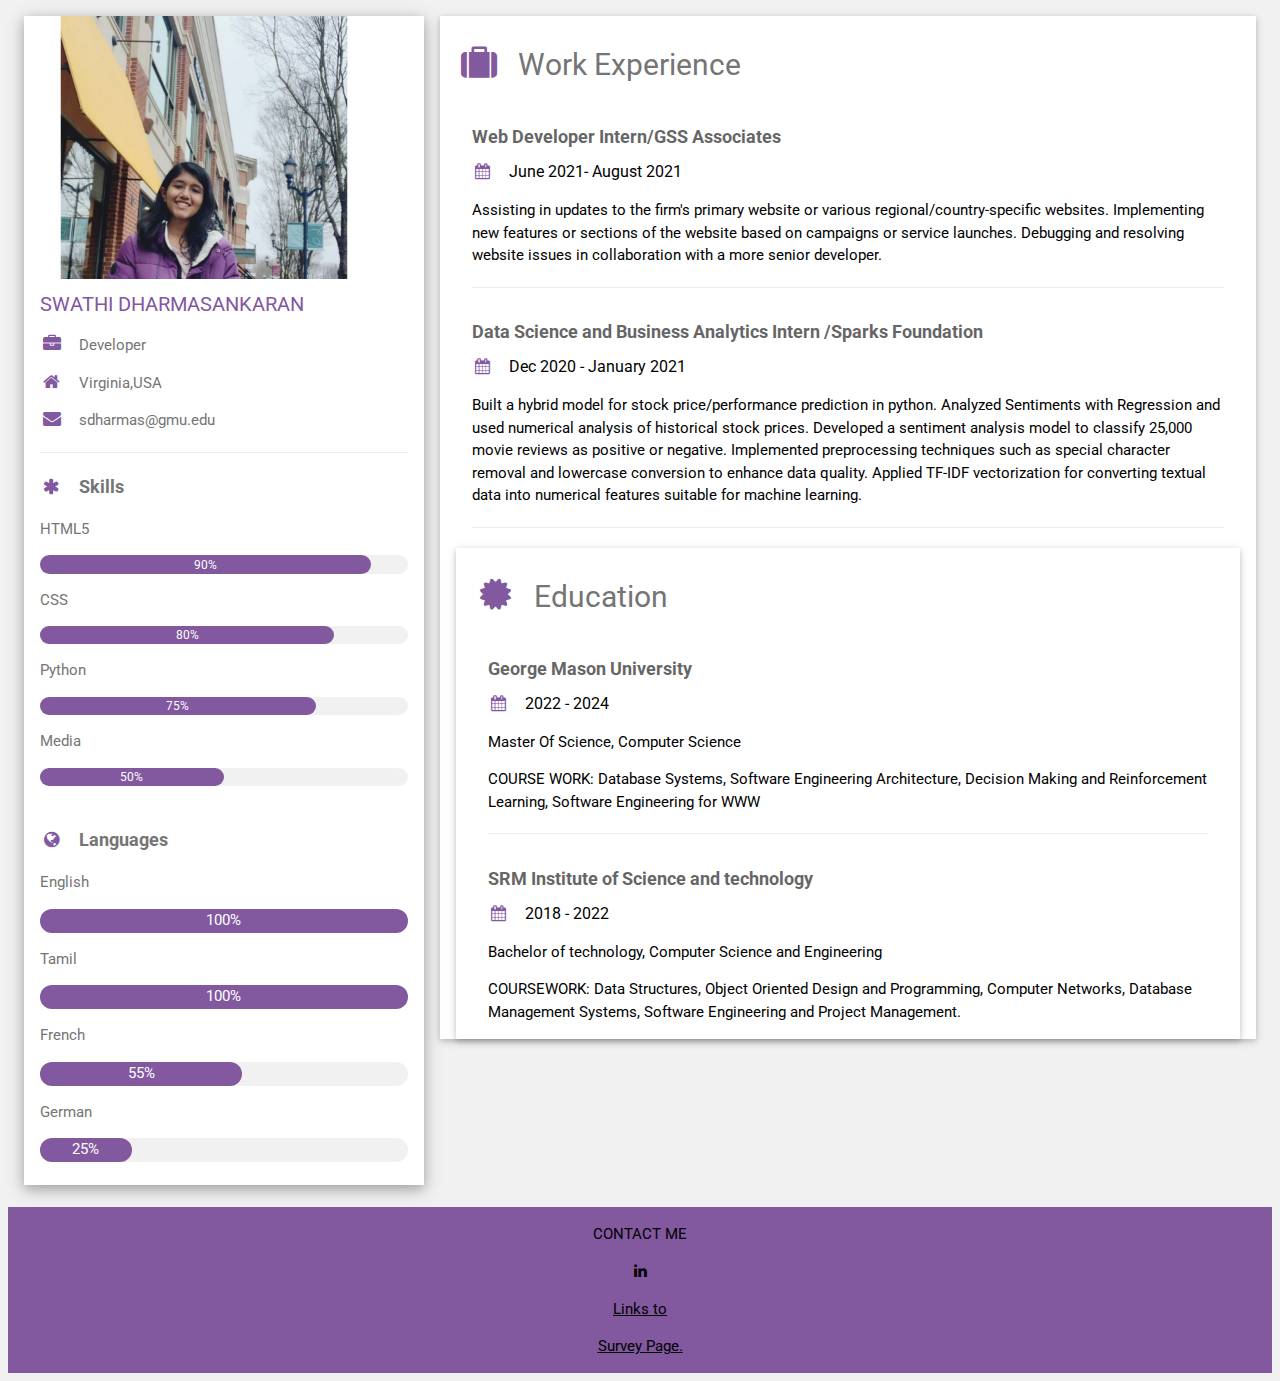
<file: index.html>
<!DOCTYPE html>
<html>
<head>
<title>SDharmasankaran</title>
<meta charset="UTF-8">
<meta name="viewport" content="width=device-width, initial-scale=1">
<link rel="stylesheet" href="main.css">
<link rel='stylesheet' href='https://fonts.googleapis.com/css?family=Roboto'>
<link rel="stylesheet" href="https://cdnjs.cloudflare.com/ajax/libs/font-awesome/4.7.0/css/font-awesome.min.css">
<style>
html,body,h1,h2,h3,h4,h5,h6 {font-family: "Roboto", sans-serif}
</style>
</head>
<body class="w3-light-grey">

<!-- Page Container -->
<div class="w3-content w3-margin-top" style="max-width:1400px;">

  <!-- The Grid -->
  <div class="w3-row-padding">
  
    <!-- Left Column -->
    <div class="w3-third">
    
      <div class="w3-white w3-text-grey w3-card-4">
        <div class="w3-display-container">
          <img src="avatar_hat.jpg" style="width:90%" alt="Avatar">
          <div class="w3-display-bottomleft w3-container w3-text-purple">
            
          </div>
        </div>
        <div class="w3-container">
          <h4 style="color: #82589F;">SWATHI DHARMASANKARAN</h4>
          <p><i class="fa fa-briefcase fa-fw w3-margin-right w3-large" style="color: #82589F;"></i>Developer</p>
          <p><i class="fa fa-home fa-fw w3-margin-right w3-large" style="color: #82589F;"></i>Virginia,USA</p>
          <p><i class="fa fa-envelope fa-fw w3-margin-right w3-large" style="color: #82589F;"></i>sdharmas@gmu.edu</p>
          
          
          <hr>
          <p class="w3-large"><b><i class="fa fa-asterisk fa-fw w3-margin-right" style="color: #82589F;"></i>Skills</b></p>
<p>HTML5</p>
<div class="w3-light-grey w3-round-xlarge w3-small">
    <div class="w3-container w3-center w3-text-white w3-round-xlarge" style="background-color: #82589F; width:90%">90%</div>
</div>
<p>CSS</p>
<div class="w3-light-grey w3-round-xlarge w3-small">
    <div class="w3-container w3-center w3-text-white w3-round-xlarge" style="background-color: #82589F; width:80%">80%</div>
</div>
<p>Python</p>
<div class="w3-light-grey w3-round-xlarge w3-small">
    <div class="w3-container w3-center w3-text-white w3-round-xlarge" style="background-color: #82589F; width:75%">75%</div>
</div>
<p>Media</p>
<div class="w3-light-grey w3-round-xlarge w3-small">
    <div class="w3-container w3-center w3-text-white w3-round-xlarge" style="background-color: #82589F; width:50%">50%</div>
</div>
<br>

<p class="w3-large w3-text-theme"><b><i class="fa fa-globe fa-fw w3-margin-right" style="color: #82589F;"></i>Languages</b></p>
<p>English</p>
<div class="w3-light-grey w3-round-xlarge">
    <div class="w3-round-xlarge w3-center w3-text-white" style="background-color: #82589F; height:24px;width:100%">100%</div>
</div>
<p>Tamil</p>
<div class="w3-light-grey w3-round-xlarge">
    <div class="w3-round-xlarge w3-center w3-text-white" style="background-color: #82589F; height:24px;width:100%">100%</div>
</div>
<p>French</p>
<div class="w3-light-grey w3-round-xlarge">
    <div class="w3-round-xlarge w3-center w3-text-white" style="background-color: #82589F; height:24px;width:55%">55%</div>
</div>
<p>German</p>
<div class="w3-light-grey w3-round-xlarge">
    <div class="w3-round-xlarge w3-center w3-text-white" style="background-color: #82589F; height:24px;width:25%">25%</div>
</div>
<br>
</div>
</div><br>

</div>

    <!-- End Left Column -->
    
    <div class="w3-twothird">

      <div class="w3-container w3-card w3-white w3-margin-bottom">
          <h2 class="w3-text-grey w3-padding-16"><i class="fa fa-suitcase fa-fw w3-margin-right w3-xxlarge" style="color: #82589F;"></i>Work Experience</h2>
          <div class="w3-container">
              <h5 class="w3-opacity"><b>Web Developer Intern/GSS Associates</b></h5>
              <h6><i class="fa fa-calendar fa-fw w3-margin-right" style="color: #82589F;"></i>June 2021- August 2021  <span class="w3-tag" style="background-color: #82589F;"></span></h6>
              <p>Assisting in updates to the firm's primary website or various regional/country-specific websites.
                 Implementing new features or sections of the website based on campaigns or service launches.
                 Debugging and resolving website issues in collaboration with a more senior developer.</p>
              <hr>
          </div>
          <div class="w3-container">
              <h5 class="w3-opacity"><b>Data Science and Business Analytics Intern /Sparks Foundation</b></h5>
              <h6><i class="fa fa-calendar fa-fw w3-margin-right" style="color: #82589F;"></i>Dec 2020 - January 2021</h6>
              <p>Built a hybrid model for stock price/performance prediction in python. Analyzed Sentiments with Regression and used numerical analysis of historical stock prices. Developed a sentiment analysis model to classify 25,000 movie reviews as positive or negative.
                 Implemented preprocessing techniques such as special character removal and lowercase conversion to enhance data quality.
                 Applied TF-IDF vectorization for converting textual data into numerical features suitable for machine learning.</p>
              <hr>
          </div>
  
          <div class="w3-container w3-card w3-white">
              <h2 class="w3-text-grey w3-padding-16"><i class="fa fa-certificate fa-fw w3-margin-right w3-xxlarge" style="color: #82589F;"></i>Education</h2>
              <div class="w3-container">
                  <h5 class="w3-opacity"><b>George Mason University</b></h5>
                  <h6><i class="fa fa-calendar fa-fw w3-margin-right" style="color: #82589F;"></i>2022 - 2024</h6>
                  <p>Master Of Science, Computer Science</p>
                  <p>COURSE WORK: Database Systems, Software Engineering Architecture, Decision Making and Reinforcement Learning, Software Engineering for WWW </p>
                  <hr>
              </div>
              <div class="w3-container">
                  <h5 class="w3-opacity"><b>SRM Institute of Science and technology</b></h5>
                  <h6><i class="fa fa-calendar fa-fw w3-margin-right" style="color: #82589F;"></i>2018 - 2022</h6>
                  <p>Bachelor of technology, Computer Science and Engineering</p>
                  <p>COURSEWORK: Data Structures, Object Oriented Design and Programming, Computer Networks, Database Management Systems, Software Engineering and Project Management.</p>
              </div>
          </div>
  
  </div>
  
    <!-- End Right Column -->
    </div>
    
  <!-- End Grid -->
  </div>
  
  <!-- End Page Container -->
</div>

<footer class="w3-container w3-center" style="background-color: #82589F;">
    <p>CONTACT ME </p>
    <a href="https://www.linkedin.com/in/swathidharmasankaran//" target="_blank" rel="noopener noreferrer">
    <i class="fa fa-linkedin w3-hover-opacity"></i>
    <p>Links to</p>
    
    <a href="http://ec2-3-133-113-158.us-east-2.compute.amazonaws.com/" title="Dept">
            <p>Survey Page.</p>

        
    </a>
   
</footer>

</body>
</html>
</file>
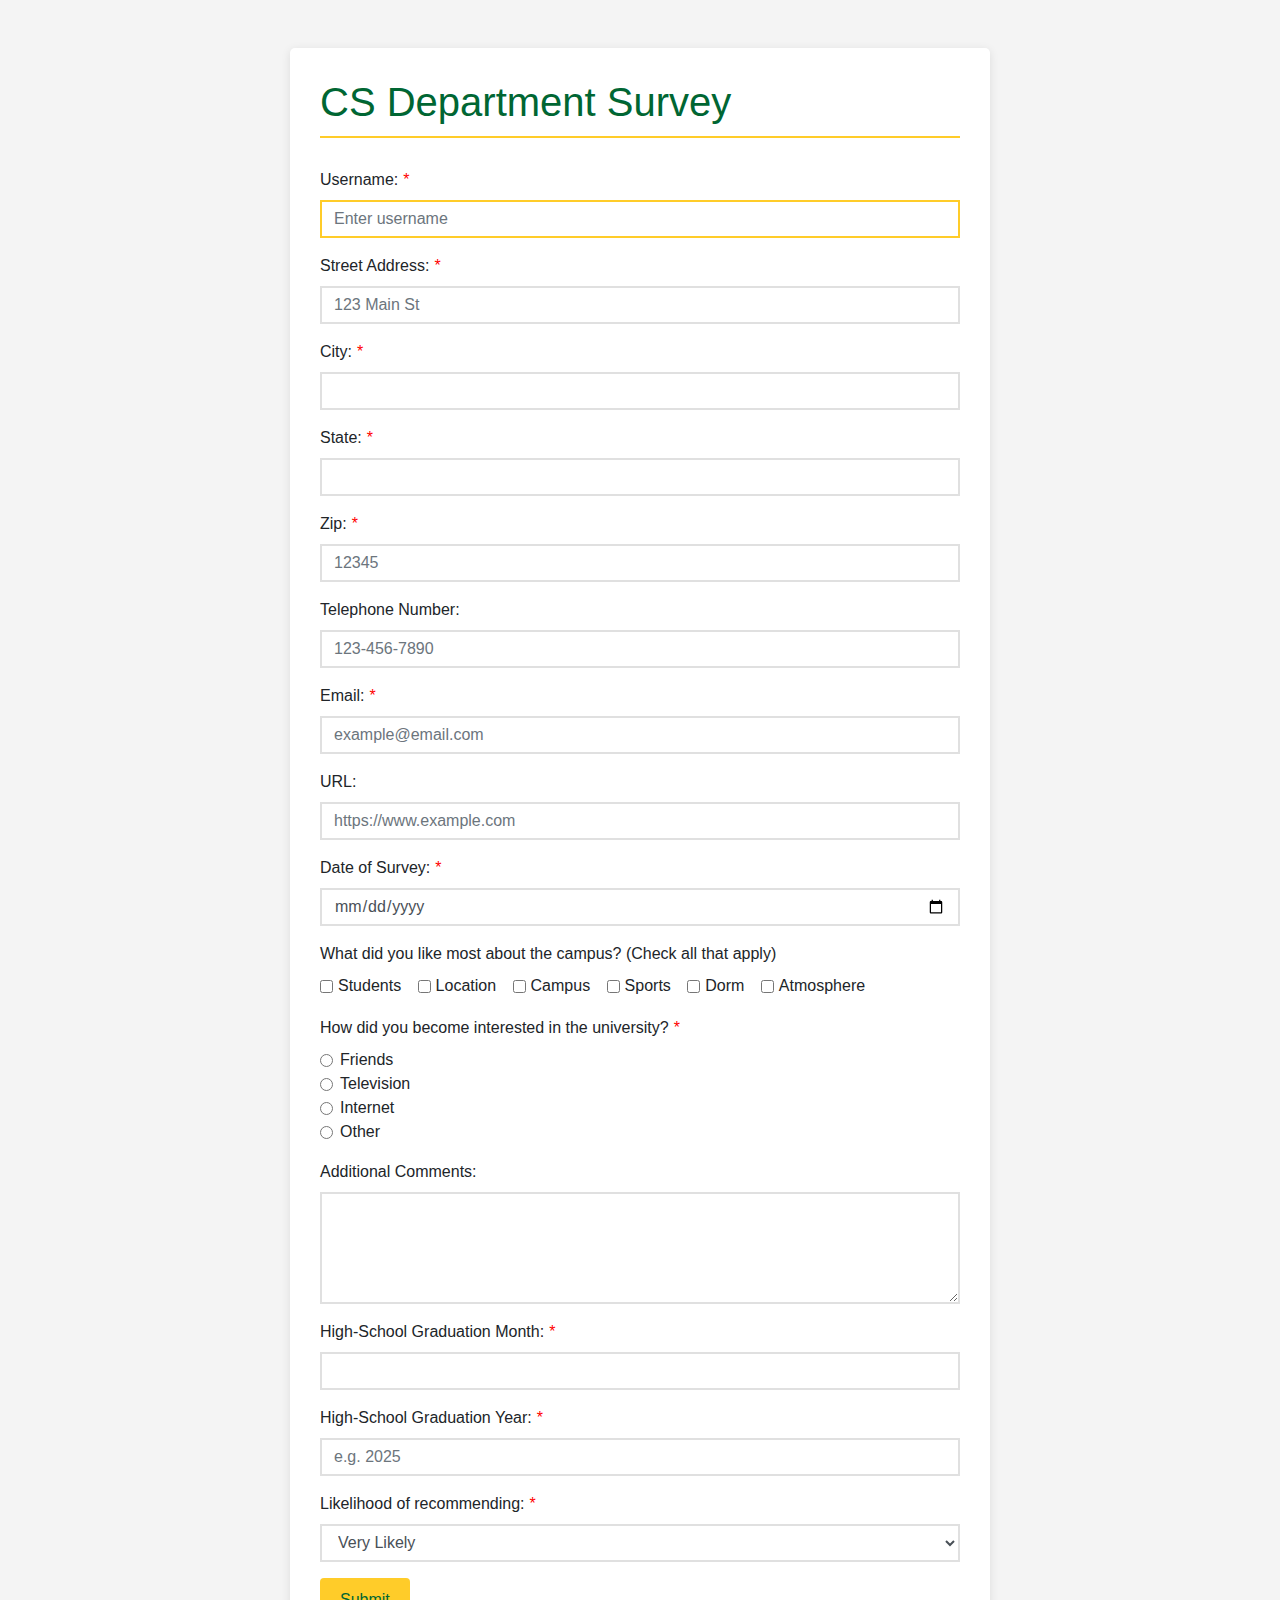
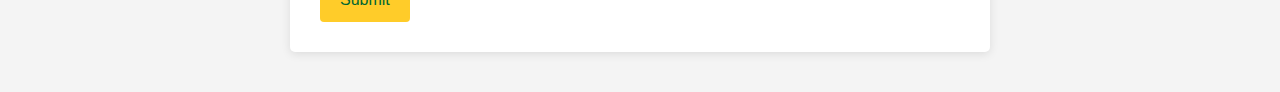
<file: survey.html>
<!DOCTYPE html>
<html lang="en">

<head>
    <meta charset="UTF-8">
    <meta http-equiv="X-UA-Compatible" content="IE=edge">
    <meta name="viewport" content="width=device-width, initial-scale=1.0">
    <title>CS Department Survey</title>

    <!-- Bootstrap CSS -->
    <link href="https://maxcdn.bootstrapcdn.com/bootstrap/4.5.2/css/bootstrap.min.css" rel="stylesheet">

    <!-- External CSS -->
    <link rel="stylesheet" href="styles.css">
</head>

<body onload="document.getElementById('username').focus();">

    <div class="container mt-5">

        <h1>CS Department Survey</h1>

        <form autocomplete="on">
            <div class="form-group">
                <label for="username" class="required-field">Username:</label>
                <input type="text" class="form-control" id="username" placeholder="Enter username" required>
            </div>

            <div class="form-group">
                <label for="address" class="required-field">Street Address:</label>
                <input type="text" class="form-control" id="address" placeholder="123 Main St" required>
            </div>

            <div class="form-group">
                <label for="city" class="required-field">City:</label>
                <input type="text" class="form-control" id="city" required>
            </div>

            <div class="form-group">
                <label for="state" class="required-field">State:</label>
                <input type="text" class="form-control" id="state" required>
            </div>

            <div class="form-group">
                <label for="zip" class="required-field">Zip:</label>
                <input type="text" pattern="\d{5}" class="form-control" id="zip" placeholder="12345" required>
            </div>

            <div class="form-group">
                <label for="phone">Telephone Number:</label>
                <input type="tel" class="form-control" id="phone" placeholder="123-456-7890">
            </div>

            <div class="form-group">
                <label for="email" class="required-field">Email:</label>
                <input type="email" class="form-control" id="email" placeholder="example@email.com" required>
            </div>

            <div class="form-group">
                <label for="url">URL:</label>
                <input type="url" class="form-control" id="url" placeholder="https://www.example.com">
            </div>

            <div class="form-group">
                <label for="dateOfSurvey" class="required-field">Date of Survey:</label>
                <input type="date" class="form-control" id="dateOfSurvey" placeholder="yyyy-mm-dd" required>
            </div>

            <div class="form-group">
                <label>What did you like most about the campus? (Check all that apply)</label><br>
                <div class="form-check form-check-inline">
                    <input class="form-check-input" type="checkbox" value="" id="studentsCheck">
                    <label class="form-check-label" for="studentsCheck">Students</label>
                </div>
                <div class="form-check form-check-inline">
                    <input class="form-check-input" type="checkbox" value="" id="locationCheck">
                    <label class="form-check-label" for="locationCheck">Location</label>
                </div>
                <div class="form-check form-check-inline">
                    <input class="form-check-input" type="checkbox" value="" id="campusCheck">
                    <label class="form-check-label" for="campusCheck">Campus</label>
                </div>
                <div class="form-check form-check-inline">
                    <input class="form-check-input" type="checkbox" value="" id="sportsCheck">
                    <label class="form-check-label" for="sportsCheck">Sports</label>
                </div>
                <div class="form-check form-check-inline">
                    <input class="form-check-input" type="checkbox" value="" id="dormCheck">
                    <label class="form-check-label" for="dormCheck">Dorm</label>
                </div>
                <div class="form-check form-check-inline">
                    <input class="form-check-input" type="checkbox" value="" id="atmosphereCheck">
                    <label class="form-check-label" for="atmosphereCheck">Atmosphere</label>
                </div>
            </div>
            

            <div class="form-group">
                <label class="required-field">How did you become interested in the university?</label>
                
                <div class="form-check">
                    <input class="form-check-input" type="radio" name="interestSource" id="friendsRadio" value="friends" required>
                    <label class="form-check-label" for="friendsRadio">Friends</label>
                </div>
            
                <div class="form-check">
                    <input class="form-check-input" type="radio" name="interestSource" id="TVRadio" value="TV" required>
                    <label class="form-check-label" for="TVRadio">Television</label>
                </div>
            
                <div class="form-check">
                    <input class="form-check-input" type="radio" name="interestSource" id="InternetRadio" value="Internet" required>
                    <label class="form-check-label" for="InternetRadio">Internet</label>
                </div>
            
                <div class="form-check">
                    <input class="form-check-input" type="radio" name="interestSource" id="OthersRadio" value="Others" required>
                    <label class="form-check-label" for="OthersRadio">Other</label>
                </div>
            
            </div>
            
                
          

            <div class="form-group">
                <label for="comments">Additional Comments:</label>
                <textarea class="form-control" id="comments" rows="4"></textarea>
            </div>

            <div class="form-group">
                <label for="graduationMonth" class="required-field">High-School Graduation Month:</label>
                <input list="months" class="form-control" id="graduationMonth" required>
                <datalist id="months">
                    <option value="January">
                    <option value="February">
                    <option value="March">
                    <option value="April">
                    <option value="May">
                    <option value="June">
                    <option value="July">
                    <option value="August">
                    <option value="September">
                    <option value="October">
                    <option value="November">
                    <option value="December">
                </datalist>
            </div>
            
            <div class="form-group">
                <label for="graduationYear" class="required-field">High-School Graduation Year:</label>
                <input type="number" class="form-control" id="graduationYear" placeholder="e.g. 2025" required>
            </div>
            

            <div class="form-group">
                <label for="likelihood" class="required-field">Likelihood of recommending:</label>
                <select class="form-control" id="likelihood" required>
                    <option>Very Likely</option>
                    <option>Likely</option>
                    <option>Unlikely</option>
                </select>
            </div>

            <button type="submit" class="btn btn-primary">Submit</button>
        </form>

        

    </div>

    <!-- Bootstrap JS and jQuery -->
    <script src="https://ajax.googleapis.com/ajax/libs/jquery/3.5.1/jquery.min.js"></script>
    <script src="https://cdnjs.cloudflare.com/ajax/libs/popper.js/1.16.0/umd/popper.min.js"></script>
    <script src="https://maxcdn.bootstrapcdn.com/bootstrap/4.5.2/js/bootstrap.min.js"></script>
</body>

</html>
</file>
<file: styles.css>
/* Global Styles */
body {
    font-family: 'Arial', sans-serif;
    background-color: #f4f4f4;
}

.container {
    background-color: #ffffff;
    padding: 30px;
    border-radius: 5px;
    box-shadow: 0 2px 10px rgba(0, 0, 0, 0.1);
    max-width: 700px;
    margin: 40px auto;
}

h1 {
    color: #006633; /* GMU Green */
    border-bottom: 2px solid #FFCC29; /* GMU Gold */
    padding-bottom: 10px;
    margin-bottom: 30px;
}

/* Form Styles */
.form-control {
    border-radius: 0;
    border: 2px solid #e0e0e0;
    transition: border-color 0.3s;
}

.form-control:focus {
    border-color: #FFCC29; /* GMU Gold */
    box-shadow: none;
}

.required-field::after {
    content: '*';
    color: red;
    margin-left: 5px;
}

.form-check-input {
    margin-top: 6px;
}

.btn-primary {
    background-color: #FFCC29; /* GMU Gold */
    border: none;
    color: #006633; /* GMU Green */
    padding: 10px 20px;
    transition: background-color 0.3s;
}

.btn-primary:hover,
.btn-primary:focus {
    background-color: #e5b025; /* Slightly Darker Gold */
}

.btn-secondary {
    color: #FFCC29; /* GMU Gold */
    background-color: #006633; /* GMU Green */
    border: 2px solid #FFCC29; /* GMU Gold */
    transition: background-color 0.3s, color 0.3s;
}

.btn-secondary:hover,
.btn-secondary:focus {
    color: #006633; /* GMU Green */
    background-color: #FFCC29; /* GMU Gold */
}

/* Responsive Styles */
@media (max-width: 767px) {
    .container {
        margin: 20px 10px;
        padding: 20px;
    }
}
</file>
<file: main.css>
/* W3.CSS 4.15 December 2020 by Jan Egil and Borge Refsnes */
html {
    box-sizing: border-box
}

*,*:before,*:after {
    box-sizing: inherit
}

/* Extract from normalize.css by Nicolas Gallagher and Jonathan Neal git.io/normalize */
html {
    -ms-text-size-adjust: 100%;
    -webkit-text-size-adjust: 100%
}

body {
        font-family: sans-serif;
    }



article,aside,details,figcaption,figure,footer,header,main,menu,nav,section {
    display: block
}

summary {
    display: list-item
}

audio,canvas,progress,video {
    display: inline-block
}

progress {
    vertical-align: baseline
}

audio:not([controls]) {
    display: none;
    height: 0
}

[hidden],template {
    display: none
}

a {
    background-color: transparent
}

a:active,a:hover {
    outline-width: 0
}

abbr[title] {
    border-bottom: none;
    text-decoration: underline;
    text-decoration: underline dotted
}

b,strong {
    font-weight: bolder
}

dfn {
    font-style: italic
}

mark {
    background: #ff0;
    color: #000
}

small {
    font-size: 80%
}

sub,sup {
    font-size: 75%;
    line-height: 0;
    position: relative;
    vertical-align: baseline
}

sub {
    bottom: -0.25em
}

sup {
    top: -0.5em
}

figure {
    margin: 1em 40px
}

img {
    border-style: none
}

code,kbd,pre,samp {
    font-family: monospace,monospace;
    font-size: 1em
}

hr {
    box-sizing: content-box;
    height: 0;
    overflow: visible
}

button,input,select,textarea,optgroup {
    font: inherit;
    margin: 0
}

optgroup {
    font-weight: bold
}

button,input {
    overflow: visible
}

button,select {
    text-transform: none
}

button,[type=button],[type=reset],[type=submit] {
    -webkit-appearance: button
}

button::-moz-focus-inner,[type=button]::-moz-focus-inner,[type=reset]::-moz-focus-inner,[type=submit]::-moz-focus-inner {
    border-style: none;
    padding: 0
}

button:-moz-focusring,[type=button]:-moz-focusring,[type=reset]:-moz-focusring,[type=submit]:-moz-focusring {
    outline: 1px dotted ButtonText
}

fieldset {
    border: 1px solid #c0c0c0;
    margin: 0 2px;
    padding: .35em .625em .75em
}

legend {
    color: inherit;
    display: table;
    max-width: 100%;
    padding: 0;
    white-space: normal
}

textarea {
    overflow: auto
}

[type=checkbox],[type=radio] {
    padding: 0
}

[type=number]::-webkit-inner-spin-button,[type=number]::-webkit-outer-spin-button {
    height: auto
}

[type=search] {
    -webkit-appearance: textfield;
    outline-offset: -2px
}

[type=search]::-webkit-search-decoration {
    -webkit-appearance: none
}

::-webkit-file-upload-button {
    -webkit-appearance: button;
    font: inherit
}

/* End extract */
html,body {
    font-family: Verdana,sans-serif;
    font-size: 15px;
    line-height: 1.5
}

html {
    overflow-x: hidden
}

h1 {
    font-size: 36px
}

h2 {
    font-size: 30px
}

h3 {
    font-size: 24px
}

h4 {
    font-size: 20px
}

h5 {
    font-size: 18px
}

h6 {
    font-size: 16px
}

.w3-serif {
    font-family: serif
}

.w3-sans-serif {
    font-family: sans-serif
}

.w3-cursive {
    font-family: cursive
}

.w3-monospace {
    font-family: monospace
}

h1,h2,h3,h4,h5,h6 {
    font-family: "Segoe UI",Arial,sans-serif;
    font-weight: 400;
    margin: 10px 0
}

.w3-wide {
    letter-spacing: 4px
}

hr {
    border: 0;
    border-top: 1px solid #eee;
    margin: 20px 0
}

.w3-image {
    max-width: 100%;
    height: auto
}

img {
    vertical-align: middle
}

a {
    color: inherit
}

.w3-table,.w3-table-all {
    border-collapse: collapse;
    border-spacing: 0;
    width: 100%;
    display: table
}

.w3-table-all {
    border: 1px solid #ccc
}

.w3-bordered tr,.w3-table-all tr {
    border-bottom: 1px solid #ddd
}

.w3-striped tbody tr:nth-child(even) {
    background-color: #f1f1f1
}

.w3-table-all tr:nth-child(odd) {
    background-color: #fff
}

.w3-table-all tr:nth-child(even) {
    background-color: #f1f1f1
}

.w3-hoverable tbody tr:hover,.w3-ul.w3-hoverable li:hover {
    background-color: #ccc
}

.w3-centered tr th,.w3-centered tr td {
    text-align: center
}

.w3-table td,.w3-table th,.w3-table-all td,.w3-table-all th {
    padding: 8px 8px;
    display: table-cell;
    text-align: left;
    vertical-align: top
}

.w3-table th:first-child,.w3-table td:first-child,.w3-table-all th:first-child,.w3-table-all td:first-child {
    padding-left: 16px
}

.w3-btn,.w3-button {
    border: none;
    display: inline-block;
    padding: 8px 16px;
    vertical-align: middle;
    overflow: hidden;
    text-decoration: none;
    color: inherit;
    background-color: inherit;
    text-align: center;
    cursor: pointer;
    white-space: nowrap
}

.w3-btn:hover {
    box-shadow: 0 8px 16px 0 rgba(0,0,0,0.2),0 6px 20px 0 rgba(0,0,0,0.19)
}

.w3-btn,.w3-button {
    -webkit-touch-callout: none;
    -webkit-user-select: none;
    -khtml-user-select: none;
    -moz-user-select: none;
    -ms-user-select: none;
    user-select: none
}

.w3-disabled,.w3-btn:disabled,.w3-button:disabled {
    cursor: not-allowed;
    opacity: 0.3
}

.w3-disabled *,:disabled * {
    pointer-events: none
}

.w3-btn.w3-disabled:hover,.w3-btn:disabled:hover {
    box-shadow: none
}

.w3-badge,.w3-tag {
    background-color: #000;
    color: #fff;
    display: inline-block;
    padding-left: 8px;
    padding-right: 8px;
    text-align: center
}

.w3-badge {
    border-radius: 50%
}

.w3-ul {
    list-style-type: none;
    padding: 0;
    margin: 0
}

.w3-ul li {
    padding: 8px 16px;
    border-bottom: 1px solid #ddd
}

.w3-ul li:last-child {
    border-bottom: none
}

.w3-tooltip,.w3-display-container {
    position: relative
}

.w3-tooltip .w3-text {
    display: none
}

.w3-tooltip:hover .w3-text {
    display: inline-block
}

.w3-ripple:active {
    opacity: 0.5
}

.w3-ripple {
    transition: opacity 0s
}

.w3-input {
    padding: 8px;
    display: block;
    border: none;
    border-bottom: 1px solid #ccc;
    width: 100%
}

.w3-select {
    padding: 9px 0;
    width: 100%;
    border: none;
    border-bottom: 1px solid #ccc
}

.w3-dropdown-click,.w3-dropdown-hover {
    position: relative;
    display: inline-block;
    cursor: pointer
}

.w3-dropdown-hover:hover .w3-dropdown-content {
    display: block
}

.w3-dropdown-hover:first-child,.w3-dropdown-click:hover {
    background-color: #ccc;
    color: #000
}

.w3-dropdown-hover:hover > .w3-button:first-child,.w3-dropdown-click:hover > .w3-button:first-child {
    background-color: #ccc;
    color: #000
}

.w3-dropdown-content {
    cursor: auto;
    color: #000;
    background-color: #fff;
    display: none;
    position: absolute;
    min-width: 160px;
    margin: 0;
    padding: 0;
    z-index: 1
}

.w3-check,.w3-radio {
    width: 24px;
    height: 24px;
    position: relative;
    top: 6px
}

.w3-sidebar {
    height: 100%;
    width: 200px;
    background-color: #fff;
    position: fixed!important;
    z-index: 1;
    overflow: auto
}

.w3-bar-block .w3-dropdown-hover,.w3-bar-block .w3-dropdown-click {
    width: 100%
}

.w3-bar-block .w3-dropdown-hover .w3-dropdown-content,.w3-bar-block .w3-dropdown-click .w3-dropdown-content {
    min-width: 100%
}

.w3-bar-block .w3-dropdown-hover .w3-button,.w3-bar-block .w3-dropdown-click .w3-button {
    width: 100%;
    text-align: left;
    padding: 8px 16px
}

.w3-main,#main {
    transition: margin-left .4s
}

.w3-modal {
    z-index: 3;
    display: none;
    padding-top: 100px;
    position: fixed;
    left: 0;
    top: 0;
    width: 100%;
    height: 100%;
    overflow: auto;
    background-color: rgb(0,0,0);
    background-color: rgba(0,0,0,0.4)
}

.w3-modal-content {
    margin: auto;
    background-color: #fff;
    position: relative;
    padding: 0;
    outline: 0;
    width: 600px
}

.w3-bar {
    width: 100%;
    overflow: hidden
}

.w3-center .w3-bar {
    display: inline-block;
    width: auto
}

.w3-bar .w3-bar-item {
    padding: 8px 16px;
    float: left;
    width: auto;
    border: none;
    display: block;
    outline: 0
}

.w3-bar .w3-dropdown-hover,.w3-bar .w3-dropdown-click {
    position: static;
    float: left
}

.w3-bar .w3-button {
    white-space: normal
}

.w3-bar-block .w3-bar-item {
    width: 100%;
    display: block;
    padding: 8px 16px;
    text-align: left;
    border: none;
    white-space: normal;
    float: none;
    outline: 0
}

.w3-bar-block.w3-center .w3-bar-item {
    text-align: center
}

.w3-block {
    display: block;
    width: 100%
}

.w3-responsive {
    display: block;
    overflow-x: auto
}

.w3-container:after,.w3-container:before,.w3-panel:after,.w3-panel:before,.w3-row:after,.w3-row:before,.w3-row-padding:after,.w3-row-padding:before, .w3-cell-row:before,.w3-cell-row:after,.w3-clear:after,.w3-clear:before,.w3-bar:before,.w3-bar:after {
    content: "";
    display: table;
    clear: both
}

.w3-col,.w3-half,.w3-third,.w3-twothird,.w3-threequarter,.w3-quarter {
    float: left;
    width: 100%
}

.w3-col.s1 {
    width: 8.33333%
}

.w3-col.s2 {
    width: 16.66666%
}

.w3-col.s3 {
    width: 24.99999%
}

.w3-col.s4 {
    width: 33.33333%
}

.w3-col.s5 {
    width: 41.66666%
}

.w3-col.s6 {
    width: 49.99999%
}

.w3-col.s7 {
    width: 58.33333%
}

.w3-col.s8 {
    width: 66.66666%
}

.w3-col.s9 {
    width: 74.99999%
}

.w3-col.s10 {
    width: 83.33333%
}

.w3-col.s11 {
    width: 91.66666%
}

.w3-col.s12 {
    width: 99.99999%
}

@media (min-width: 601px) {
    .w3-col.m1 {
        width:8.33333%
    }

    .w3-col.m2 {
        width: 16.66666%
    }

    .w3-col.m3,.w3-quarter {
        width: 24.99999%
    }

    .w3-col.m4,.w3-third {
        width: 33.33333%
    }

    .w3-col.m5 {
        width: 41.66666%
    }

    .w3-col.m6,.w3-half {
        width: 49.99999%
    }

    .w3-col.m7 {
        width: 58.33333%
    }

    .w3-col.m8,.w3-twothird {
        width: 66.66666%
    }

    .w3-col.m9,.w3-threequarter {
        width: 74.99999%
    }

    .w3-col.m10 {
        width: 83.33333%
    }

    .w3-col.m11 {
        width: 91.66666%
    }

    .w3-col.m12 {
        width: 99.99999%
    }
}

@media (min-width: 993px) {
    .w3-col.l1 {
        width:8.33333%
    }

    .w3-col.l2 {
        width: 16.66666%
    }

    .w3-col.l3 {
        width: 24.99999%
    }

    .w3-col.l4 {
        width: 33.33333%
    }

    .w3-col.l5 {
        width: 41.66666%
    }

    .w3-col.l6 {
        width: 49.99999%
    }

    .w3-col.l7 {
        width: 58.33333%
    }

    .w3-col.l8 {
        width: 66.66666%
    }

    .w3-col.l9 {
        width: 74.99999%
    }

    .w3-col.l10 {
        width: 83.33333%
    }

    .w3-col.l11 {
        width: 91.66666%
    }

    .w3-col.l12 {
        width: 99.99999%
    }
}

.w3-rest {
    overflow: hidden
}

.w3-stretch {
    margin-left: -16px;
    margin-right: -16px
}

.w3-content,.w3-auto {
    margin-left: auto;
    margin-right: auto
}

.w3-content {
    max-width: 980px
}

.w3-auto {
    max-width: 1140px
}

.w3-cell-row {
    display: table;
    width: 100%
}

.w3-cell {
    display: table-cell
}

.w3-cell-top {
    vertical-align: top
}

.w3-cell-middle {
    vertical-align: middle
}

.w3-cell-bottom {
    vertical-align: bottom
}

.w3-hide {
    display: none!important
}

.w3-show-block,.w3-show {
    display: block!important
}

.w3-show-inline-block {
    display: inline-block!important
}

@media (max-width: 1205px) {
    .w3-auto {
        max-width:95%
    }
}

@media (max-width: 600px) {
    .w3-modal-content {
        margin:0 10px;
        width: auto!important
    }

    .w3-modal {
        padding-top: 30px
    }

    .w3-dropdown-hover.w3-mobile .w3-dropdown-content,.w3-dropdown-click.w3-mobile .w3-dropdown-content {
        position: relative
    }

    .w3-hide-small {
        display: none!important
    }

    .w3-mobile {
        display: block;
        width: 100%!important
    }

    .w3-bar-item.w3-mobile,.w3-dropdown-hover.w3-mobile,.w3-dropdown-click.w3-mobile {
        text-align: center
    }

    .w3-dropdown-hover.w3-mobile,.w3-dropdown-hover.w3-mobile .w3-btn,.w3-dropdown-hover.w3-mobile .w3-button,.w3-dropdown-click.w3-mobile,.w3-dropdown-click.w3-mobile .w3-btn,.w3-dropdown-click.w3-mobile .w3-button {
        width: 100%
    }
}

@media (max-width: 768px) {
    .w3-modal-content {
        width:500px
    }

    .w3-modal {
        padding-top: 50px
    }
}

@media (min-width: 993px) {
    .w3-modal-content {
        width:900px
    }

    .w3-hide-large {
        display: none!important
    }

    .w3-sidebar.w3-collapse {
        display: block!important
    }
}

@media (max-width: 992px) and (min-width:601px) {
    .w3-hide-medium {
        display:none!important
    }
}

@media (max-width: 992px) {
    .w3-sidebar.w3-collapse {
        display:none
    }

    .w3-main {
        margin-left: 0!important;
        margin-right: 0!important
    }

    .w3-auto {
        max-width: 100%
    }
}

.w3-top,.w3-bottom {
    position: fixed;
    width: 100%;
    z-index: 1
}

.w3-top {
    top: 0
}

.w3-bottom {
    bottom: 0
}

.w3-overlay {
    position: fixed;
    display: none;
    width: 100%;
    height: 100%;
    top: 0;
    left: 0;
    right: 0;
    bottom: 0;
    background-color: rgba(0,0,0,0.5);
    z-index: 2
}

.w3-display-topleft {
    position: absolute;
    left: 0;
    top: 0
}

.w3-display-topright {
    position: absolute;
    right: 0;
    top: 0
}

.w3-display-bottomleft {
    position: absolute;
    left: 0;
    bottom: 0
}

.w3-display-bottomright {
    position: absolute;
    right: 0;
    bottom: 0
}

.w3-display-middle {
    position: absolute;
    top: 50%;
    left: 50%;
    transform: translate(-50%,-50%);
    -ms-transform: translate(-50%,-50%)
}

.w3-display-left {
    position: absolute;
    top: 50%;
    left: 0%;
    transform: translate(0%,-50%);
    -ms-transform: translate(-0%,-50%)
}

.w3-display-right {
    position: absolute;
    top: 50%;
    right: 0%;
    transform: translate(0%,-50%);
    -ms-transform: translate(0%,-50%)
}

.w3-display-topmiddle {
    position: absolute;
    left: 50%;
    top: 0;
    transform: translate(-50%,0%);
    -ms-transform: translate(-50%,0%)
}

.w3-display-bottommiddle {
    position: absolute;
    left: 50%;
    bottom: 0;
    transform: translate(-50%,0%);
    -ms-transform: translate(-50%,0%)
}

.w3-display-container:hover .w3-display-hover {
    display: block
}

.w3-display-container:hover span.w3-display-hover {
    display: inline-block
}

.w3-display-hover {
    display: none
}

.w3-display-position {
    position: absolute
}

.w3-circle {
    border-radius: 50%
}

.w3-round-small {
    border-radius: 2px
}

.w3-round,.w3-round-medium {
    border-radius: 4px
}

.w3-round-large {
    border-radius: 8px
}

.w3-round-xlarge {
    border-radius: 16px
}

.w3-round-xxlarge {
    border-radius: 32px
}

.w3-row-padding,.w3-row-padding>.w3-half,.w3-row-padding>.w3-third,.w3-row-padding>.w3-twothird,.w3-row-padding>.w3-threequarter,.w3-row-padding>.w3-quarter,.w3-row-padding>.w3-col {
    padding: 0 8px
}

.w3-container,.w3-panel {
    padding: 0.01em 16px
}

.w3-panel {
    margin-top: 16px;
    margin-bottom: 16px
}

.w3-code,.w3-codespan {
    font-family: Consolas,"courier new";
    font-size: 16px
}

.w3-code {
    width: auto;
    background-color: #fff;
    padding: 8px 12px;
    border-left: 4px solid #E74292;
    word-wrap: break-word
}

.w3-codespan {
    color: crimson;
    background-color: #f1f1f1;
    padding-left: 4px;
    padding-right: 4px;
    font-size: 110%
}

.w3-card,.w3-card-2 {
    box-shadow: 0 2px 5px 0 rgba(0,0,0,0.16),0 2px 10px 0 rgba(0,0,0,0.12)
}

.w3-card-4,.w3-hover-shadow:hover {
    box-shadow: 0 4px 10px 0 rgba(0,0,0,0.2),0 4px 20px 0 rgba(0,0,0,0.19)
}

.w3-spin {
    animation: w3-spin 2s infinite linear
}

@keyframes w3-spin {
    0% {
        transform: rotate(0deg)
    }

    100% {
        transform: rotate(359deg)
    }
}

.w3-animate-fading {
    animation: fading 10s infinite
}

@keyframes fading {
    0% {
        opacity: 0
    }

    50% {
        opacity: 1
    }

    100% {
        opacity: 0
    }
}

.w3-animate-opacity {
    animation: opac 0.8s
}

@keyframes opac {
    from {
        opacity: 0
    }

    to {
        opacity: 1
    }
}

.w3-animate-top {
    position: relative;
    animation: animatetop 0.4s
}

@keyframes animatetop {
    from {
        top: -300px;
        opacity: 0
    }

    to {
        top: 0;
        opacity: 1
    }
}

.w3-animate-left {
    position: relative;
    animation: animateleft 0.4s
}

@keyframes animateleft {
    from {
        left: -300px;
        opacity: 0
    }

    to {
        left: 0;
        opacity: 1
    }
}

.w3-animate-right {
    position: relative;
    animation: animateright 0.4s
}

@keyframes animateright {
    from {
        right: -300px;
        opacity: 0
    }

    to {
        right: 0;
        opacity: 1
    }
}

.w3-animate-bottom {
    position: relative;
    animation: animatebottom 0.4s
}

@keyframes animatebottom {
    from {
        bottom: -300px;
        opacity: 0
    }

    to {
        bottom: 0;
        opacity: 1
    }
}

.w3-animate-zoom {
    animation: animatezoom 0.6s
}

@keyframes animatezoom {
    from {
        transform: scale(0)
    }

    to {
        transform: scale(1)
    }
}

.w3-animate-input {
    transition: width 0.4s ease-in-out
}

.w3-animate-input:focus {
    width: 100%!important
}

.w3-opacity,.w3-hover-opacity:hover {
    opacity: 0.60
}

.w3-opacity-off,.w3-hover-opacity-off:hover {
    opacity: 1
}

.w3-opacity-max {
    opacity: 0.25
}

.w3-opacity-min {
    opacity: 0.75
}

.w3-greyscale-max,.w3-grayscale-max,.w3-hover-greyscale:hover,.w3-hover-grayscale:hover {
    filter: grayscale(100%)
}

.w3-greyscale,.w3-grayscale {
    filter: grayscale(75%)
}

.w3-greyscale-min,.w3-grayscale-min {
    filter: grayscale(50%)
}

.w3-sepia {
    filter: sepia(75%)
}

.w3-sepia-max,.w3-hover-sepia:hover {
    filter: sepia(100%)
}

.w3-sepia-min {
    filter: sepia(50%)
}

.w3-tiny {
    font-size: 10px!important
}

.w3-small {
    font-size: 12px!important
}

.w3-medium {
    font-size: 15px!important
}

.w3-large {
    font-size: 18px!important
}

.w3-xlarge {
    font-size: 24px!important
}

.w3-xxlarge {
    font-size: 36px!important
}

.w3-xxxlarge {
    font-size: 48px!important
}

.w3-jumbo {
    font-size: 64px!important
}

.w3-left-align {
    text-align: left!important
}

.w3-right-align {
    text-align: right!important
}

.w3-justify {
    text-align: justify!important
}

.w3-center {
    text-align: center!important
}

.w3-border-0 {
    border: 0!important
}

.w3-border {
    border: 1px solid #ccc!important
}

.w3-border-top {
    border-top: 1px solid #ccc!important
}

.w3-border-bottom {
    border-bottom: 1px solid #ccc!important
}

.w3-border-left {
    border-left: 1px solid #ccc!important
}

.w3-border-right {
    border-right: 1px solid #ccc!important
}

.w3-topbar {
    border-top: 6px solid #ccc!important
}

.w3-bottombar {
    border-bottom: 6px solid #ccc!important
}

.w3-leftbar {
    border-left: 6px solid #ccc!important
}

.w3-rightbar {
    border-right: 6px solid #ccc!important
}

.w3-section,.w3-code {
    margin-top: 16px!important;
    margin-bottom: 16px!important
}

.w3-margin {
    margin: 16px!important
}

.w3-margin-top {
    margin-top: 16px!important
}

.w3-margin-bottom {
    margin-bottom: 16px!important
}

.w3-margin-left {
    margin-left: 16px!important
}

.w3-margin-right {
    margin-right: 16px!important
}

.w3-padding-small {
    padding: 4px 8px!important
}

.w3-padding {
    padding: 8px 16px!important
}

.w3-padding-large {
    padding: 12px 24px!important
}

.w3-padding-16 {
    padding-top: 16px!important;
    padding-bottom: 16px!important
}

.w3-padding-24 {
    padding-top: 24px!important;
    padding-bottom: 24px!important
}

.w3-padding-32 {
    padding-top: 32px!important;
    padding-bottom: 32px!important
}

.w3-padding-48 {
    padding-top: 48px!important;
    padding-bottom: 48px!important
}

.w3-padding-64 {
    padding-top: 64px!important;
    padding-bottom: 64px!important
}

.w3-padding-top-64 {
    padding-top: 64px!important
}

.w3-padding-top-48 {
    padding-top: 48px!important
}

.w3-padding-top-32 {
    padding-top: 32px!important
}

.w3-padding-top-24 {
    padding-top: 24px!important
}

.w3-left {
    float: left!important
}

.w3-right {
    float: right!important
}

.w3-button:hover {
    color: #000!important;
    background-color: #ccc!important
}

.w3-transparent,.w3-hover-none:hover {
    background-color: transparent!important
}

.w3-hover-none:hover {
    box-shadow: none!important
}

/* Colors */
.w3-amber,.w3-hover-amber:hover {
    color: #000!important;
    background-color: #ffc107!important
}

.w3-aqua,.w3-hover-aqua:hover {
    color: #000!important;
    background-color: #00ffff!important
}

.w3-blue,.w3-hover-blue:hover {
    color: #fff!important;
    background-color: #2196F3!important
}

.w3-light-blue,.w3-hover-light-blue:hover {
    color: #000!important;
    background-color: #87CEEB!important
}

.w3-brown,.w3-hover-brown:hover {
    color: #fff!important;
    background-color: #795548!important
}

.w3-cyan,.w3-hover-cyan:hover {
    color: #000!important;
    background-color: #00bcd4!important
}

.w3-blue-grey,.w3-hover-blue-grey:hover,.w3-blue-gray,.w3-hover-blue-gray:hover {
    color: #fff!important;
    background-color: #607d8b!important
}

.w3-green,.w3-hover-green:hover {
    color: #fff!important;
    background-color: #4CAF50!important
}

.w3-light-green,.w3-hover-light-green:hover {
    color: #000!important;
    background-color: #8bc34a!important
}

.w3-indigo,.w3-hover-indigo:hover {
    color: #fff!important;
    background-color: #3f51b5!important
}

.w3-khaki,.w3-hover-khaki:hover {
    color: #000!important;
    background-color: #f0e68c!important
}

.w3-lime,.w3-hover-lime:hover {
    color: #000!important;
    background-color: #cddc39!important
}

.w3-orange,.w3-hover-orange:hover {
    color: #000!important;
    background-color: #ff9800!important
}

.w3-deep-orange,.w3-hover-deep-orange:hover {
    color: #fff!important;
    background-color: #ff5722!important
}

.w3-pink,.w3-hover-pink:hover {
    color: #fff!important;
    background-color: #e91e63!important
}

.w3-purple,.w3-hover-purple:hover {
    color: #fff!important;
    background-color: #9c27b0!important
}

.w3-deep-purple,.w3-hover-deep-purple:hover {
    color: #fff!important;
    background-color: #673ab7!important
}

.w3-red,.w3-hover-red:hover {
    color: #fff!important;
    background-color: #f44336!important
}

.w3-sand,.w3-hover-sand:hover {
    color: #000!important;
    background-color: #fdf5e6!important
}

.w3-teal,.w3-hover-teal:hover {
    color: #fff!important;
    background-color: #009688!important
}

.w3-yellow,.w3-hover-yellow:hover {
    color: #000!important;
    background-color: #ffeb3b!important
}

.w3-white,.w3-hover-white:hover {
    color: #000!important;
    background-color: #fff!important
}

.w3-black,.w3-hover-black:hover {
    color: #fff!important;
    background-color: #000!important
}

.w3-grey,.w3-hover-grey:hover,.w3-gray,.w3-hover-gray:hover {
    color: #000!important;
    background-color: #9e9e9e!important
}

.w3-light-grey,.w3-hover-light-grey:hover,.w3-light-gray,.w3-hover-light-gray:hover {
    color: #000!important;
    background-color: #f1f1f1!important
}

.w3-dark-grey,.w3-hover-dark-grey:hover,.w3-dark-gray,.w3-hover-dark-gray:hover {
    color: #fff!important;
    background-color: #616161!important
}

.w3-pale-red,.w3-hover-pale-red:hover {
    color: #000!important;
    background-color: #ffdddd!important
}

.w3-pale-green,.w3-hover-pale-green:hover {
    color: #000!important;
    background-color: #ddffdd!important
}

.w3-pale-yellow,.w3-hover-pale-yellow:hover {
    color: #000!important;
    background-color: #ffffcc!important
}

.w3-pale-blue,.w3-hover-pale-blue:hover {
    color: #000!important;
    background-color: #ddffff!important
}

.w3-text-amber,.w3-hover-text-amber:hover {
    color: #ffc107!important
}

.w3-text-aqua,.w3-hover-text-aqua:hover {
    color: #00ffff!important
}

.w3-text-blue,.w3-hover-text-blue:hover {
    color: #2196F3!important
}

.w3-text-light-blue,.w3-hover-text-light-blue:hover {
    color: #87CEEB!important
}

.w3-text-brown,.w3-hover-text-brown:hover {
    color: #795548!important
}

.w3-text-cyan,.w3-hover-text-cyan:hover {
    color: #00bcd4!important
}

.w3-text-blue-grey,.w3-hover-text-blue-grey:hover,.w3-text-blue-gray,.w3-hover-text-blue-gray:hover {
    color: #607d8b!important
}

.w3-text-green,.w3-hover-text-green:hover {
    color: #4CAF50!important
}

.w3-text-light-green,.w3-hover-text-light-green:hover {
    color: #8bc34a!important
}

.w3-text-indigo,.w3-hover-text-indigo:hover {
    color: #3f51b5!important
}

.w3-text-khaki,.w3-hover-text-khaki:hover {
    color: #b4aa50!important
}

.w3-text-lime,.w3-hover-text-lime:hover {
    color: #cddc39!important
}

.w3-text-orange,.w3-hover-text-orange:hover {
    color: #ff9800!important
}

.w3-text-deep-orange,.w3-hover-text-deep-orange:hover {
    color: #ff5722!important
}

.w3-text-pink,.w3-hover-text-pink:hover {
    color: #e91e63!important
}

.w3-text-purple,.w3-hover-text-purple:hover {
    color: #9c27b0!important
}

.w3-text-deep-purple,.w3-hover-text-deep-purple:hover {
    color: #673ab7!important
}

.w3-text-red,.w3-hover-text-red:hover {
    color: #f44336!important
}

.w3-text-sand,.w3-hover-text-sand:hover {
    color: #fdf5e6!important
}

.w3-text-teal,.w3-hover-text-teal:hover {
    color: #009688!important
}

.w3-text-yellow,.w3-hover-text-yellow:hover {
    color: #d2be0e!important
}

.w3-text-white,.w3-hover-text-white:hover {
    color: #fff!important
}

.w3-text-black,.w3-hover-text-black:hover {
    color: #000!important
}

.w3-text-grey,.w3-hover-text-grey:hover,.w3-text-gray,.w3-hover-text-gray:hover {
    color: #757575!important
}

.w3-text-light-grey,.w3-hover-text-light-grey:hover,.w3-text-light-gray,.w3-hover-text-light-gray:hover {
    color: #f1f1f1!important
}

.w3-text-dark-grey,.w3-hover-text-dark-grey:hover,.w3-text-dark-gray,.w3-hover-text-dark-gray:hover {
    color: #3a3a3a!important
}

.w3-border-amber,.w3-hover-border-amber:hover {
    border-color: #ffc107!important
}

.w3-border-aqua,.w3-hover-border-aqua:hover {
    border-color: #00ffff!important
}

.w3-border-blue,.w3-hover-border-blue:hover {
    border-color: #2196F3!important
}

.w3-border-light-blue,.w3-hover-border-light-blue:hover {
    border-color: #87CEEB!important
}

.w3-border-brown,.w3-hover-border-brown:hover {
    border-color: #795548!important
}

.w3-border-cyan,.w3-hover-border-cyan:hover {
    border-color: #00bcd4!important
}

.w3-border-blue-grey,.w3-hover-border-blue-grey:hover,.w3-border-blue-gray,.w3-hover-border-blue-gray:hover {
    border-color: #607d8b!important
}

.w3-border-green,.w3-hover-border-green:hover {
    border-color: #4CAF50!important
}

.w3-border-light-green,.w3-hover-border-light-green:hover {
    border-color: #8bc34a!important
}

.w3-border-indigo,.w3-hover-border-indigo:hover {
    border-color: #3f51b5!important
}

.w3-border-khaki,.w3-hover-border-khaki:hover {
    border-color: #f0e68c!important
}

.w3-border-lime,.w3-hover-border-lime:hover {
    border-color: #cddc39!important
}

.w3-border-orange,.w3-hover-border-orange:hover {
    border-color: #ff9800!important
}

.w3-border-deep-orange,.w3-hover-border-deep-orange:hover {
    border-color: #ff5722!important
}

.w3-border-pink,.w3-hover-border-pink:hover {
    border-color: #e91e63!important
}

.w3-border-purple,.w3-hover-border-purple:hover {
    border-color: #9c27b0!important
}

.w3-border-deep-purple,.w3-hover-border-deep-purple:hover {
    border-color: #673ab7!important
}

.w3-border-red,.w3-hover-border-red:hover {
    border-color: #f44336!important
}

.w3-border-sand,.w3-hover-border-sand:hover {
    border-color: #fdf5e6!important
}

.w3-border-teal,.w3-hover-border-teal:hover {
    border-color: #009688!important
}

.w3-border-yellow,.w3-hover-border-yellow:hover {
    border-color: #ffeb3b!important
}

.w3-border-white,.w3-hover-border-white:hover {
    border-color: #fff!important
}

.w3-border-black,.w3-hover-border-black:hover {
    border-color: #000!important
}

.w3-border-grey,.w3-hover-border-grey:hover,.w3-border-gray,.w3-hover-border-gray:hover {
    border-color: #9e9e9e!important
}

.w3-border-light-grey,.w3-hover-border-light-grey:hover,.w3-border-light-gray,.w3-hover-border-light-gray:hover {
    border-color: #f1f1f1!important
}

.w3-border-dark-grey,.w3-hover-border-dark-grey:hover,.w3-border-dark-gray,.w3-hover-border-dark-gray:hover {
    border-color: #616161!important
}

.w3-border-pale-red,.w3-hover-border-pale-red:hover {
    border-color: #ffe7e7!important
}

.w3-border-pale-green,.w3-hover-border-pale-green:hover {
    border-color: #e7ffe7!important
}

.w3-border-pale-yellow,.w3-hover-border-pale-yellow:hover {
    border-color: #ffffcc!important
}

.w3-border-pale-blue,.w3-hover-border-pale-blue:hover {
    border-color: #e7ffff!important
}
</file>
